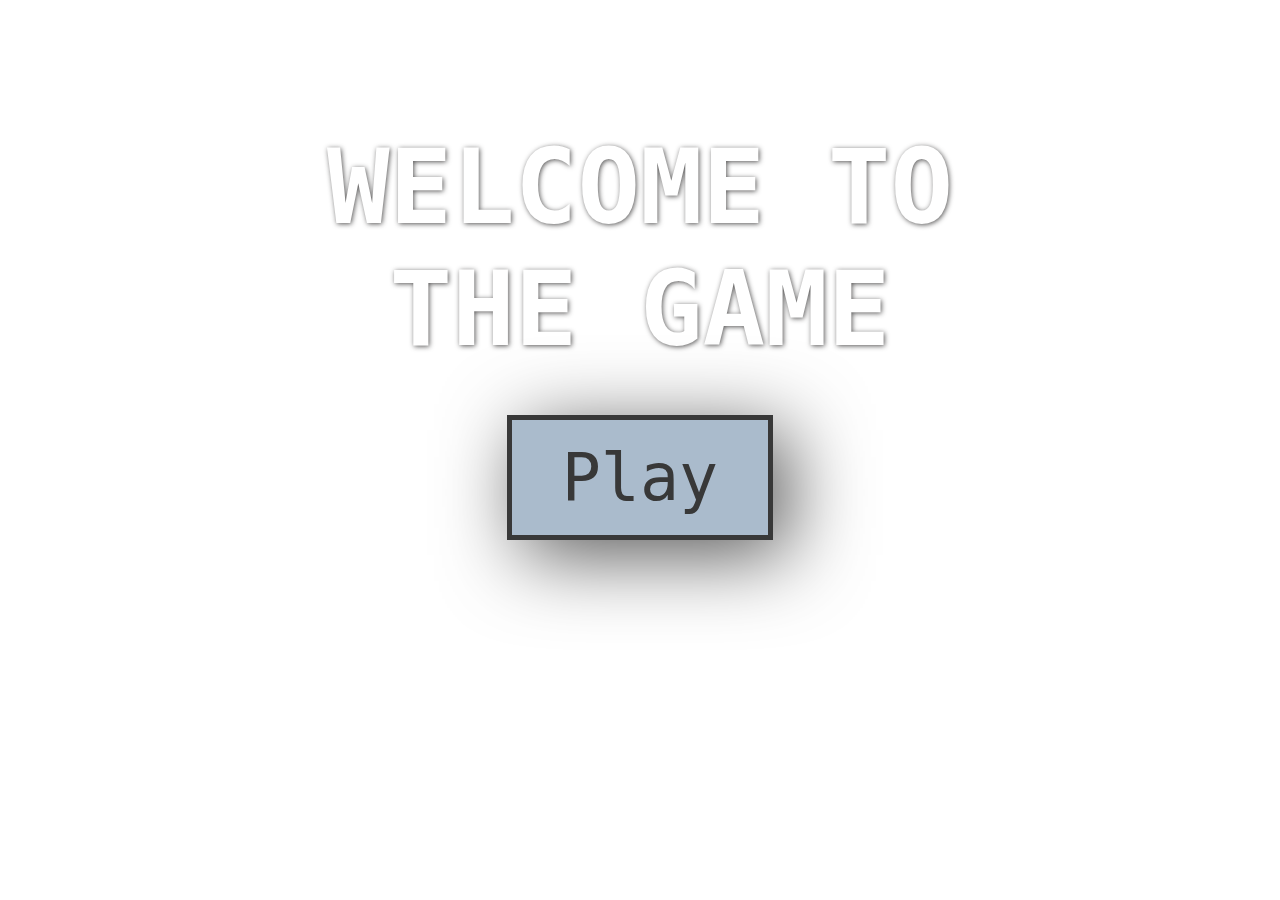
<file: index.html>
<!DOCTYPE html>
<html>
<head>
<title>Welcome</title>

<link rel="stylesheet" type="text/css" href="style.css">
<script src="jquery-1.11.3.js"></script>
<script src="gamedev.js"></script>
</head>

<body>

<div class="titleContent">

<h1 class="splashTitle">Welcome to<br>the Game</h1>

<a id="start" class="button" href="explore.html">Play</a>



</div>

</body>
</file>
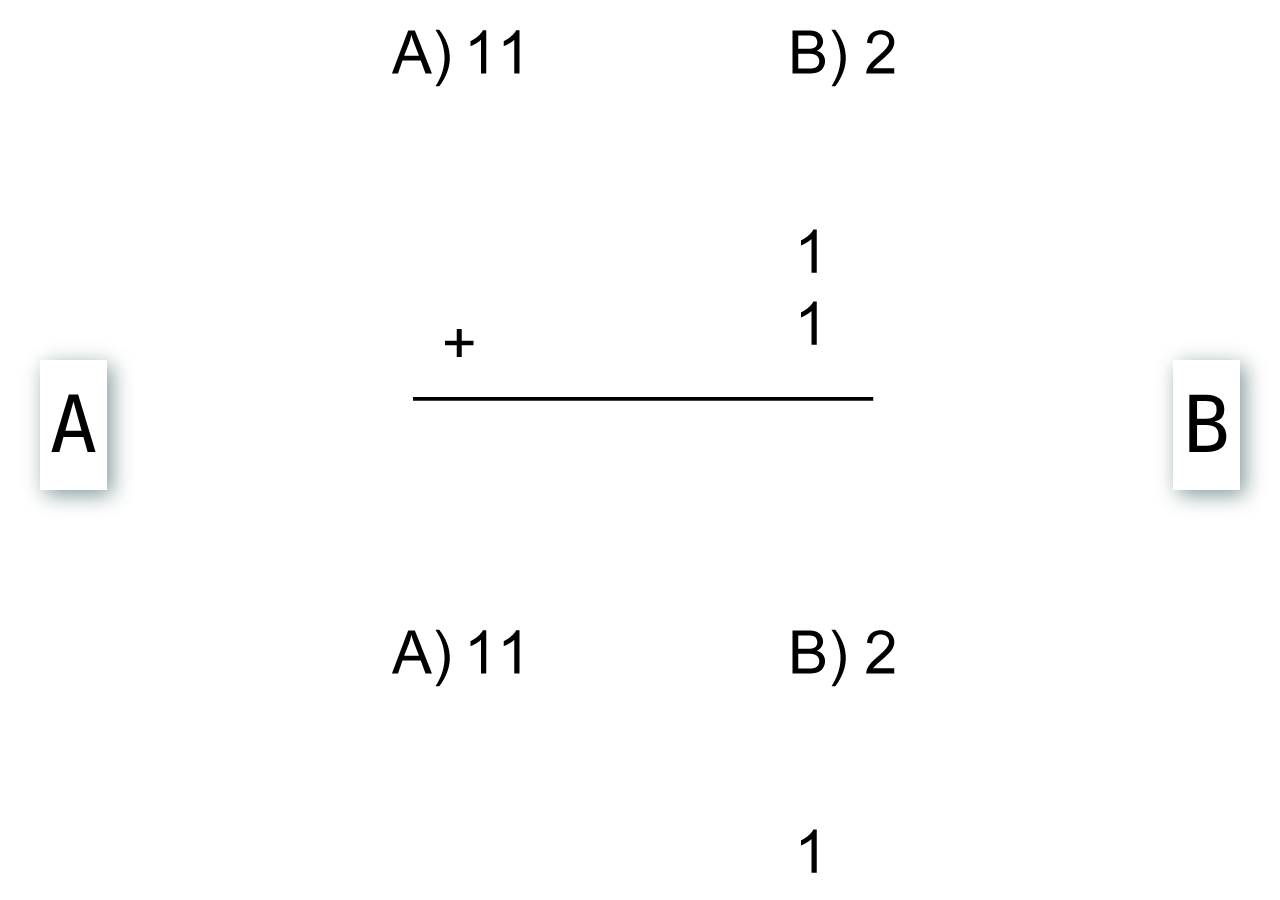
<file: explore.html>
<!DOCTYPE html>
<html>
<head>
<title>Math is Fun</title>

<link rel="stylesheet" type="text/css" href="style.css">
<script src="jquery-1.11.3.js"></script>
<script src="gamedev.js"></script>
</head>

<body id="exploreBody">

<div class="go" id="goLeft1"> A </div>

<div class="go" id="goRight1"> B </div>

<div class="go" id="goLeft2"> A </div>

<div class="go" id="goRight2"> B </div>

<div class="go" id="goLeft3"> A </div>

<div class="go" id="goRight3"> B </div>

<div class="go" id="goStraight1"> C </div>

<div class="go" id="goBack1"> Skip </div>

</body>
</file>
<file: style.css>
body {

	background-image: url("http://resultncutoff.in/wp-content/uploads/2015/03/maths-ftr.jpg");
    background-size: cover;
    background-position: center center;
	font-family: monospace;

}

/*Stuff below governs the start screen*/

.titleContent {
	margin: 10% auto;
    text-align: center;
}

.splashTitle {
	color: #fff;
    font-size: 8em;
    text-transform: uppercase;
    text-shadow: 1px 1px 5px rgba(27, 25, 25, 0.74);
}

.button {
	border: 5px solid #383838;
    color: #383838;
    padding: 20px 50px;
    font-size: 5em;
    text-decoration: none;
    background-color: #abc;
    box-shadow: 15px 15px 80px #555;
}
  a.button:hover {
    background-color: #383838;
    color: #abc;
  }


/*Stuff below governs the Explore screen*/

#exploreBody {
	background-image: url("img/one.png");
	background-position: bottom center;

}

.go {
	position: absolute;
	color: white;
	position: absolute;
    padding: 20px 10px;
    color: black;
    font-size: 6em;
    box-shadow: 5px 5px 20px #84999A;

}

#goLeft1 {
    left: 40px;
    top: 40%;
    display: block;
}

#goRight1 {
    right: 40px;
    top: 40%;
    display: block;
}

#goLeft2 {
    left: 40px;
    top: 40%;
    display: none;
}

#goRight2 {
    right: 40px;
    top: 40%;
    display: none;
}

#goLeft3 {
    left: 45px;
    top: 40%;
    display: none;
}

#goRight3 {
    right: 45px;
    top: 40%;
    display: none;
}

#goStraight1 {
    bottom: 25%;
    left: 45%;
    display: none;
}

#goBack1 {
    bottom: 25%;
    left: 45%;
    display: none;
}
</file>
